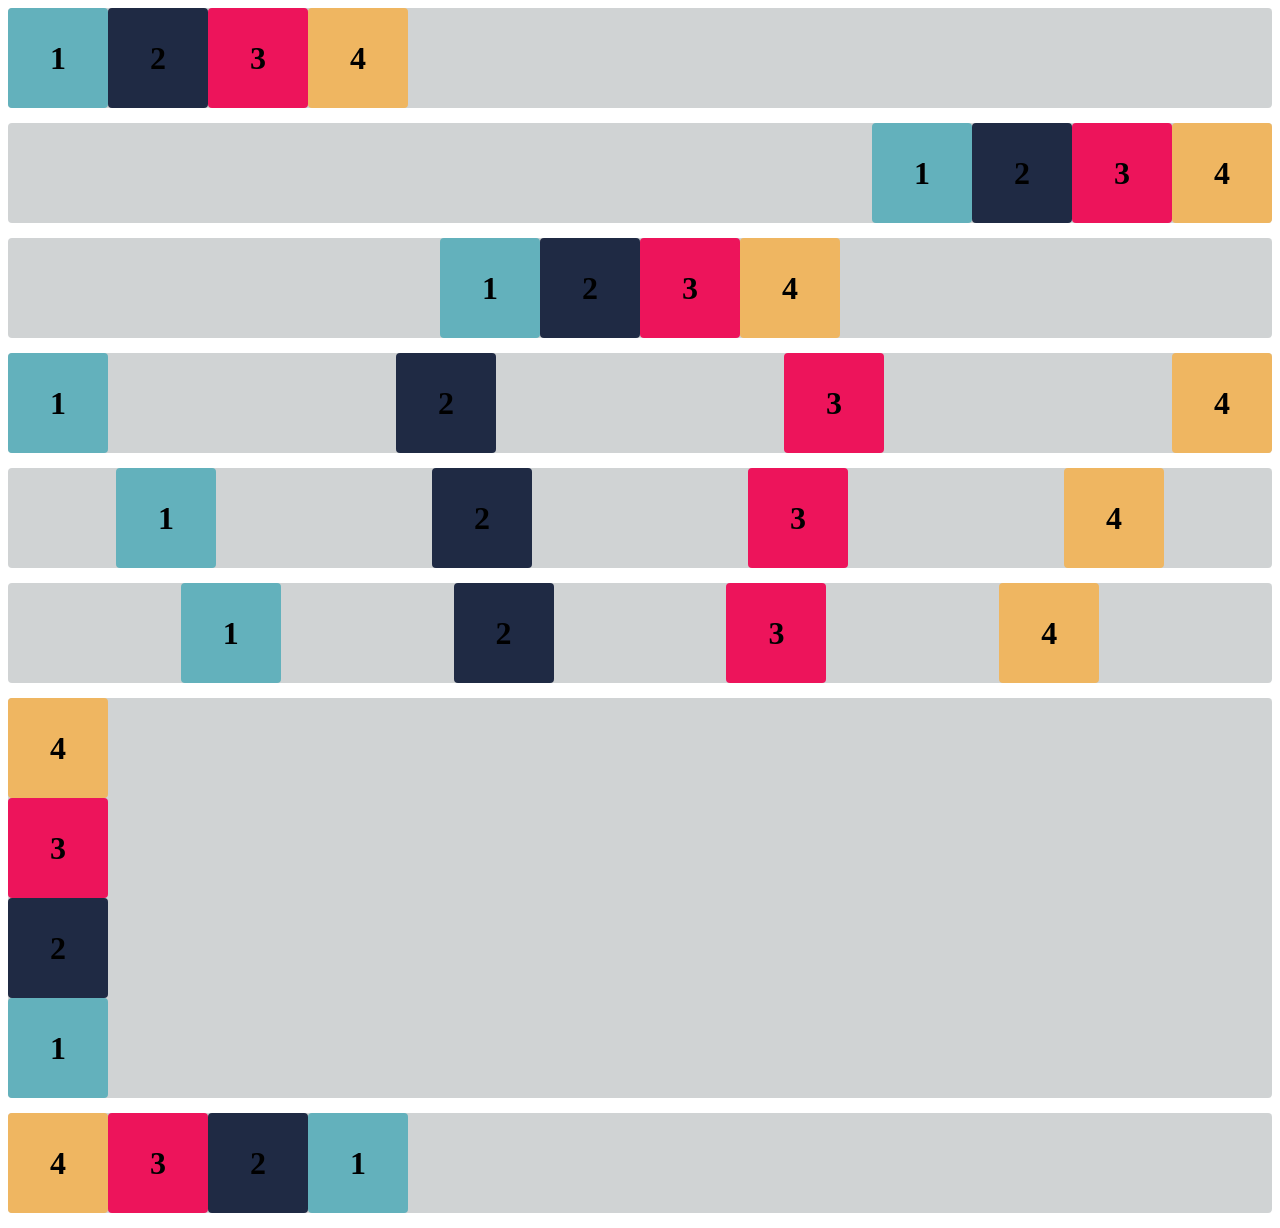
<file: flex-box-atividade-02/index.html>
<!DOCTYPE html>
<html lang="en">

<head>
    <meta charset="UTF-8">
    <meta http-equiv="X-UA-Compatible" content="IE=edge">
    <meta name="viewport" content="width=device-width, initial-scale=1.0">
    <title>Flex-box</title>
    <link rel="stylesheet" href="estilo.css">
</head>

<body>

    <div class="base container1">
        <div class="flex-item box1"><h1>1</h1></div>
        <div class="flex-item box2"><h1>2</h1></div>
        <div class="flex-item box3"><h1>3</h1></div>
        <div class="flex-item box4"><h1>4</h1></div>
    </div>
    <div class="base container2">
        <div class="flex-item box1"><h1>1</h1></div>
        <div class="flex-item box2"><h1>2</h1></div>
        <div class="flex-item box3"><h1>3</h1></div>
        <div class="flex-item box4"><h1>4</h1></div>
    </div>
    <div class="base container3">
        <div class="flex-item box1"><h1>1</h1></div>
        <div class="flex-item box2"><h1>2</h1></div>
        <div class="flex-item box3"><h1>3</h1></div>
        <div class="flex-item box4"><h1>4</h1></div>
    </div>
    <div class="base container4">
        <div class="flex-item box1"><h1>1</h1></div>
        <div class="flex-item box2"><h1>2</h1></div>
        <div class="flex-item box3"><h1>3</h1></div>
        <div class="flex-item box4"><h1>4</h1></div>
    </div>
    <div class="base container5">
        <div class="flex-item box1"><h1>1</h1></div>
        <div class="flex-item box2"><h1>2</h1></div>
        <div class="flex-item box3"><h1>3</h1></div>
        <div class="flex-item box4"><h1>4</h1></div>
    </div>
    <div class="base container6">
        <div class="flex-item box1"><h1>1</h1></div>
        <div class="flex-item box2"><h1>2</h1></div>
        <div class="flex-item box3"><h1>3</h1></div>
        <div class="flex-item box4"><h1>4</h1></div>
    </div>
    <div class="base container-exercicioB">
        <div class="flex-item box1"><h1>1</h1></div>
        <div class="flex-item box2"><h1>2</h1></div>
        <div class="flex-item box3"><h1>3</h1></div>
        <div class="flex-item box4"><h1>4</h1></div>
    </div>
    <div class="base container-desafio">
        <div class="flex-item box1"><h1>1</h1></div>
        <div class="flex-item box2"><h1>2</h1></div>
        <div class="flex-item box3"><h1>3</h1></div>
        <div class="flex-item box4"><h1>4</h1></div>
    </div>

</body>

</html>
</file>
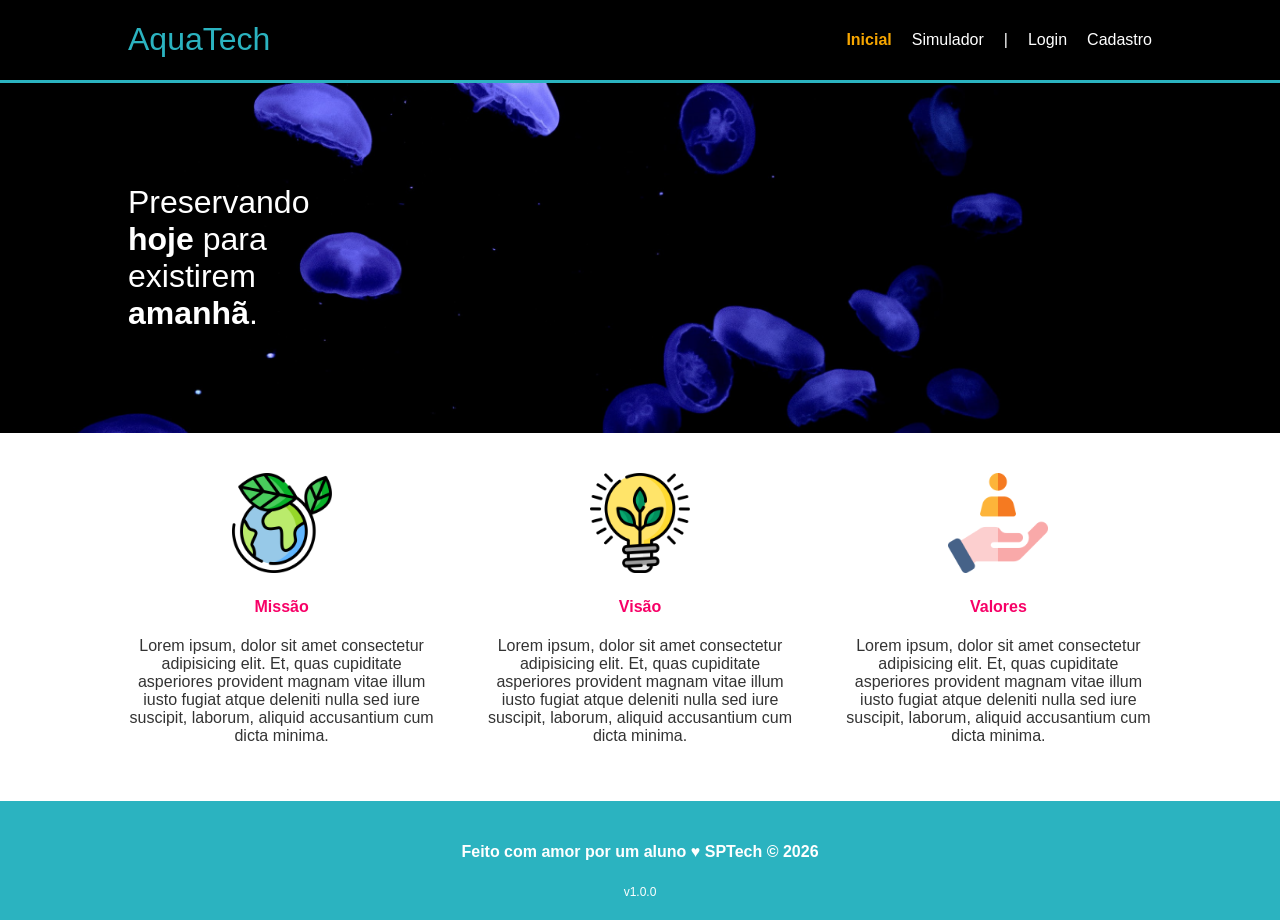
<file: aquatech-somente-html/public/index.html>
<!DOCTYPE html>
<html lang="en">

<head>
    <meta charset="UTF-8">
    <meta http-equiv="X-UA-Compatible" content="IE=edge">
    <meta name="viewport" content="width=device-width, initial-scale=1.0">

    <title>AquaTech | Página Inicial</title>

    <link rel="stylesheet" href="styles/style.css">
    <link rel="icon" href="assets/icon/favicon2.ico">
    <link rel="preconnect" href="https://fonts.gstatic.com">
</head>

<body>
    <div class="header">
      <div class="container">
        <h1 class="titulo">AquaTech</h1>
        <ul class="navbar">
          <li class="agora">
            <a href="#">Inicial</a>
          </li>
          <li>
            <a href="simulador.html">Simulador</a>
          </li>
          <li>|</li>
          <li>
            <a href="login.html">Login</a>
          </li>
          <li>
            <a href="cadastro.html">Cadastro</a>
          </li>
        </ul>
      </div>
    </div>
  
    <div class="banner">
      <div class="container">
        <p>Preservando <span>hoje</span> para existirem <span>amanhã</span>.</p>
      </div>
    </div>
  
    <div class="social">
      <div class="container">
        <div class="boxes">
          <div class="box">
            <img src="assets/imgs/planet-earth_color.png">
            <h4>Missão</h4>
            <p>Lorem ipsum, dolor sit amet consectetur adipisicing elit. Et, quas cupiditate asperiores provident magnam
              vitae illum iusto fugiat atque deleniti nulla sed iure suscipit, laborum, aliquid accusantium cum dicta
              minima.</p>
          </div>
          <div class="box">
            <img src="assets/imgs/lightbulb_color.png">
            <h4>Visão</h4>
            <p>Lorem ipsum, dolor sit amet consectetur adipisicing elit. Et, quas cupiditate asperiores provident magnam
              vitae illum iusto fugiat atque deleniti nulla sed iure suscipit, laborum, aliquid accusantium cum dicta
              minima.</p>
          </div>
          <div class="box">
            <img src="assets/imgs/valores.png">
            <h4>Valores</h4>
            <p>Lorem ipsum, dolor sit amet consectetur adipisicing elit. Et, quas cupiditate asperiores provident magnam
              vitae illum iusto fugiat atque deleniti nulla sed iure suscipit, laborum, aliquid accusantium cum dicta
              minima.</p>
          </div>
        </div>
      </div>
    </div>
  
    <div class="footer">
      <div class="container">
        <h4>Feito com amor por um aluno &hearts; SPTech &copy; 2026</h4>
        <span class="version">v1.0.0</span>
      </div>
    </div>
  </body>

</html>
</file>
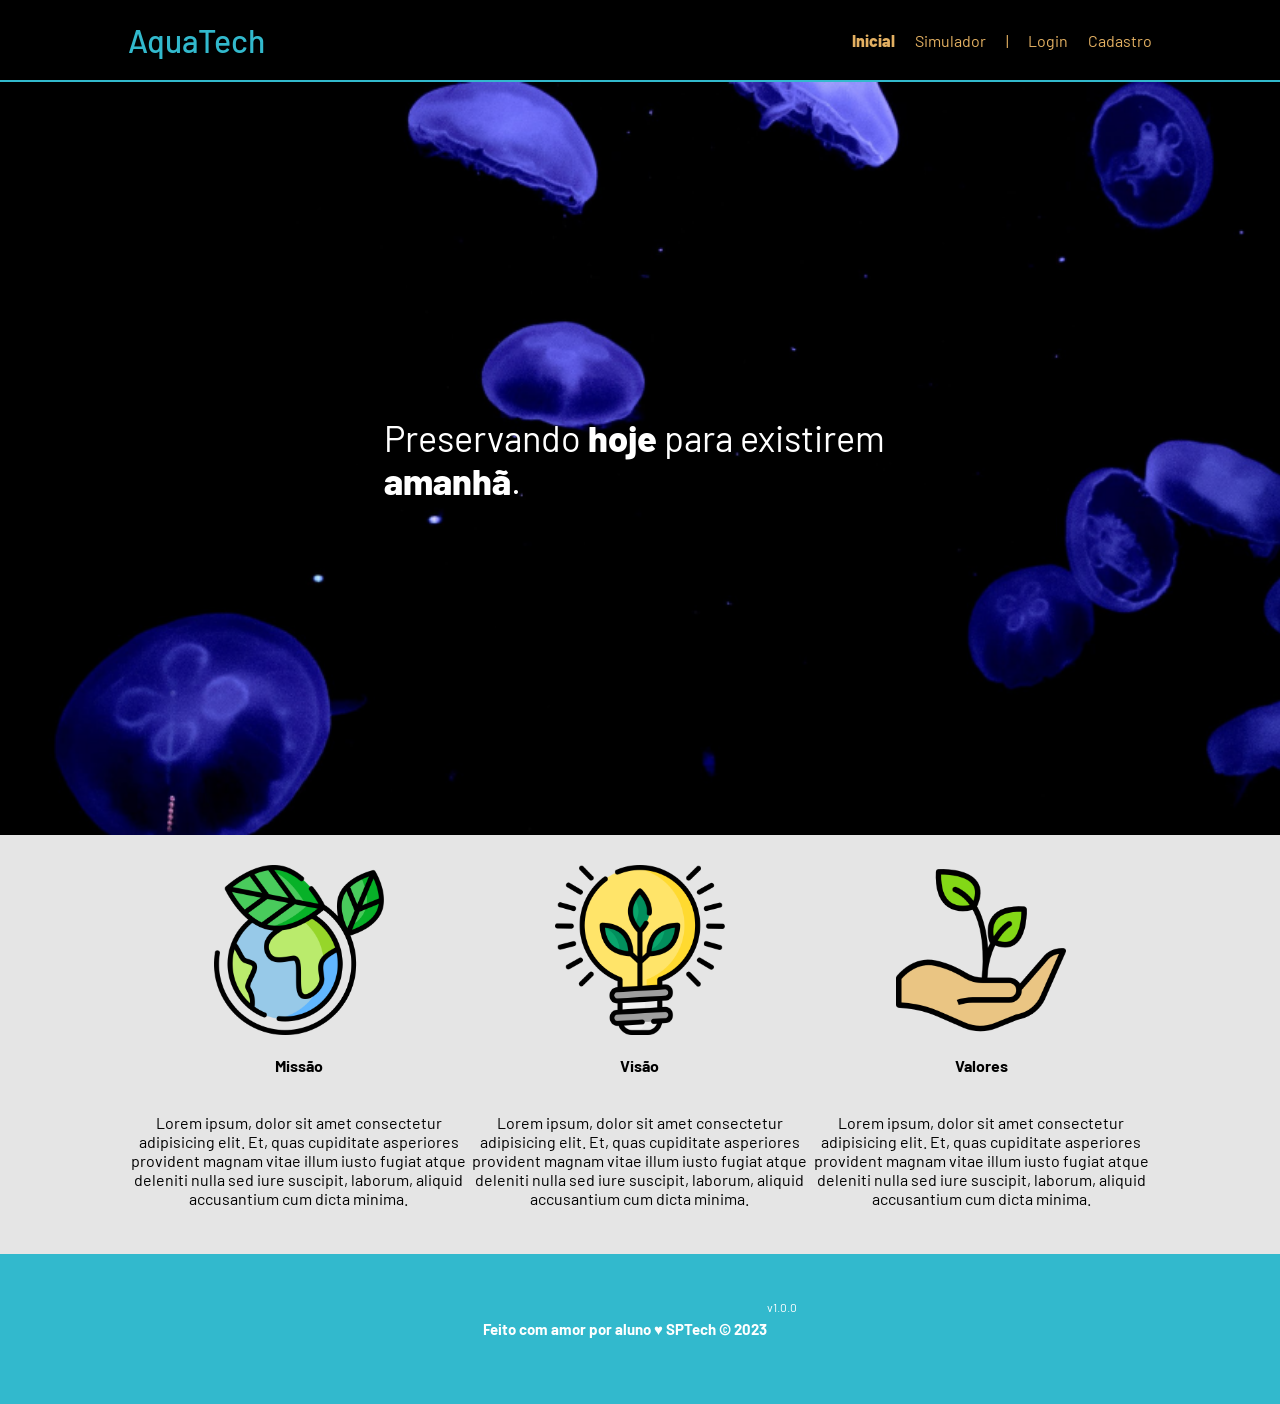
<file: web-data-viz/public/index.html>
<!DOCTYPE html>
<html lang="en">

<head>
    <meta charset="UTF-8">
    <meta http-equiv="X-UA-Compatible" content="IE=edge">
    <meta name="viewport" content="width=device-width, initial-scale=1.0">

    <title>AquaTech | Página Inicial</title>

    <script src="./js/sessao.js"></script>

    <link rel="stylesheet" href="./css/estilo.css">
    <link rel="icon" href="./assets/icon/favicon2.ico">
    <link rel="preconnect" href="https://fonts.gstatic.com">
</head>

<body>
    <div class="header">
      <div class="container">
        <h1 class="titulo">AquaTech</h1>
        <ul class="navbar">
          <li class="agora">
            <a href="#">Inicial</a>
          </li>
          <li>
            <a href="simulador.html">Simulador</a>
          </li>
          <li>|</li>
          <li>
            <a href="login.html">Login</a>
          </li>
          <li>
            <a href="cadastro.html">Cadastro</a>
          </li>
        </ul>
      </div>
    </div>
  
    <div class="banner">
      <div class="container">
        <p>Preservando <span>hoje</span> para existirem <span>amanhã</span>.</p>
      </div>
    </div>
  
    <div class="social">
      <div class="container">
        <div class="boxes">
          <div class="box">
            <img src="assets/imgs/planet-earth_color.png">
            <h4>Missão</h4>
            <p>Lorem ipsum, dolor sit amet consectetur adipisicing elit. Et, quas cupiditate asperiores provident magnam
              vitae illum iusto fugiat atque deleniti nulla sed iure suscipit, laborum, aliquid accusantium cum dicta
              minima.</p>
          </div>
          <div class="box">
            <img src="assets/imgs/lightbulb_color.png">
            <h4>Visão</h4>
            <p>Lorem ipsum, dolor sit amet consectetur adipisicing elit. Et, quas cupiditate asperiores provident magnam
              vitae illum iusto fugiat atque deleniti nulla sed iure suscipit, laborum, aliquid accusantium cum dicta
              minima.</p>
          </div>
          <div class="box">
            <img src="assets/imgs/growth_color.png">
            <h4>Valores</h4>
            <p>Lorem ipsum, dolor sit amet consectetur adipisicing elit. Et, quas cupiditate asperiores provident magnam
              vitae illum iusto fugiat atque deleniti nulla sed iure suscipit, laborum, aliquid accusantium cum dicta
              minima.</p>
          </div>
        </div>
      </div>
    </div>
  
    <div class="footer">
      <div class="container">
        <h4>Feito com amor por aluno &hearts; SPTech &copy; 2023</h4>
        <span class="version">v1.0.0</span>
      </div>
    </div>
  </body>

</html>
</file>
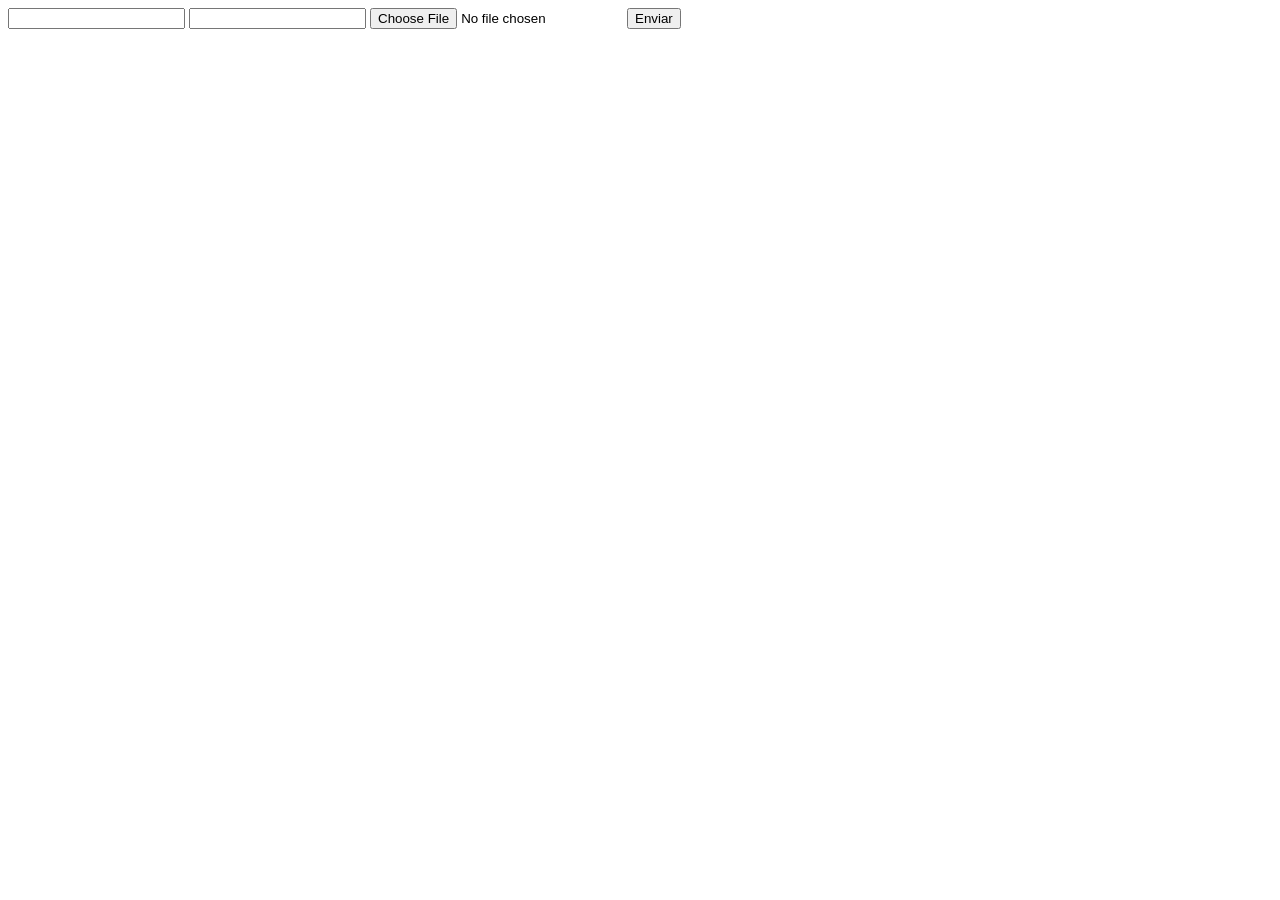
<file: web-data-viz/DOCUMENTOS_DE_APOIO/exemplo_de_upload_de_arquivo/public/index.html>
<!DOCTYPE html>
<html lang="en">

<head>
  <meta charset="UTF-8">
  <meta http-equiv="X-UA-Compatible" content="IE=edge">
  <meta name="viewport" content="width=device-width, initial-scale=1.0">
  <title>Upload</title>
</head>

<body>

  <div>
    <input name="nome" id="nome" type="text" />
    <input name="email" id="email" type="url" />
    <input name="foto" id="foto" type="file" />
    <button onclick="enviar()">Enviar</button>
  </div>

  <div id="container"></div>
</body>

</html>

<script>
  function enviar() {
    const formData = new FormData();
    formData.append('foto', foto.files[0])
    formData.append('nome', nome.value)
    formData.append('email', email.value)

    fetch("/usuarios/cadastro", {
      method: "POST",
      body: formData
    })
      .then(res => {
        window.location = "./perfil.html"
      })
      .catch(err => {
        console.log(err);
      })
  }
</script>
</file>
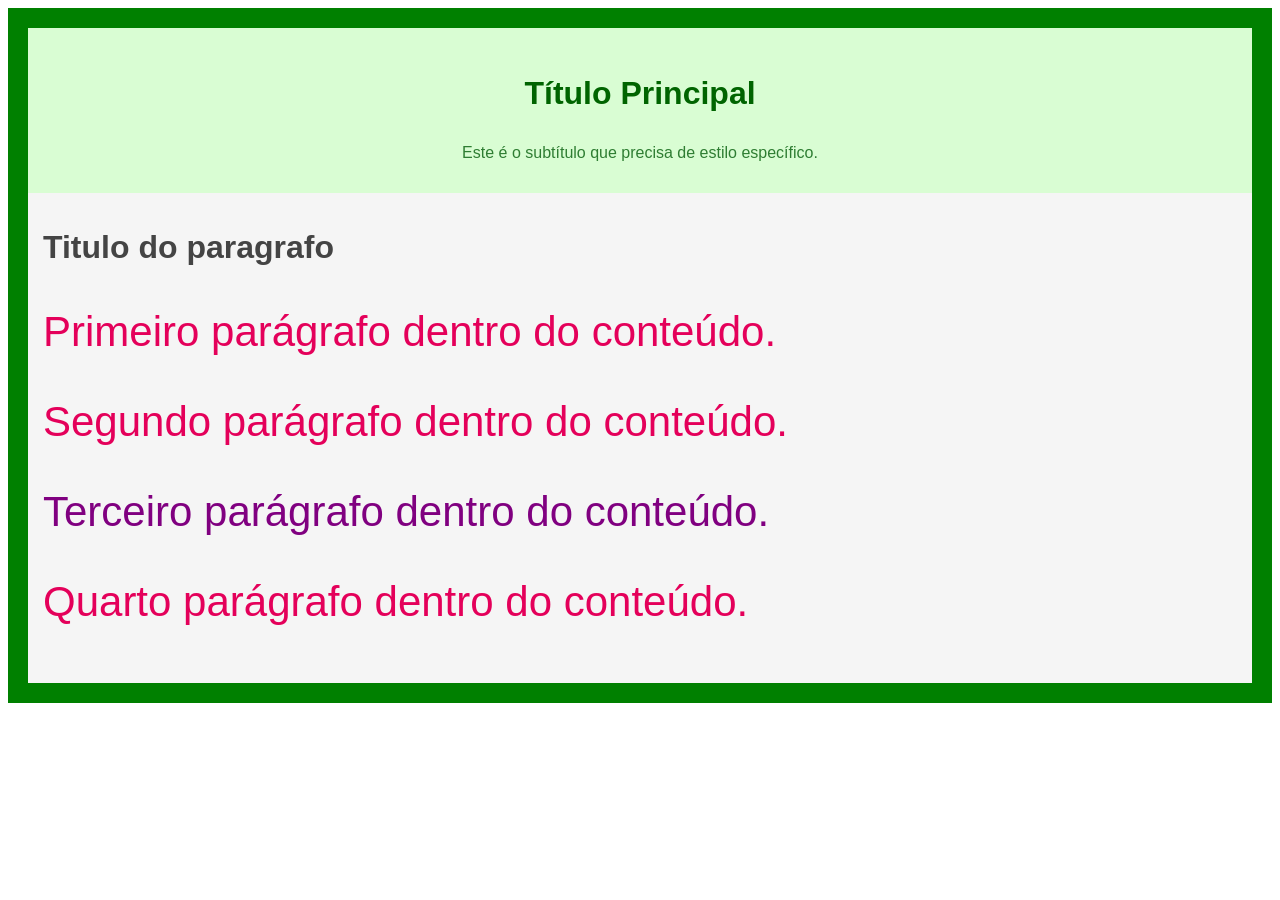
<file: css-classes-atividade-04/exercicio_classe_css.html>
<!DOCTYPE html>
<html lang="en">
<head>
<meta charset="UTF-8">
<meta name="viewport" content="width=device-width, initial-scale=1.0">
<title>Exercício de CSS</title>
<link rel="stylesheet" href="styles.css">
</head>

<body>

<div class="container">

    <div class="cabecalho">
        <p class="titulo">Título Principal</p>
        <p class="subtitulo">Este é o subtítulo que precisa de estilo específico.</p>
    </div>

    <div class="conteudo">
        <h1>Titulo do paragrafo</h1>

        <p>Primeiro parágrafo dentro do conteúdo.</p>

        <p>Segundo parágrafo dentro do conteúdo.</p>

        <p>Terceiro parágrafo dentro do conteúdo.</p>

        <p>Quarto parágrafo dentro do conteúdo.</p>

    </div>

</div>

</body>
</html>
</file>
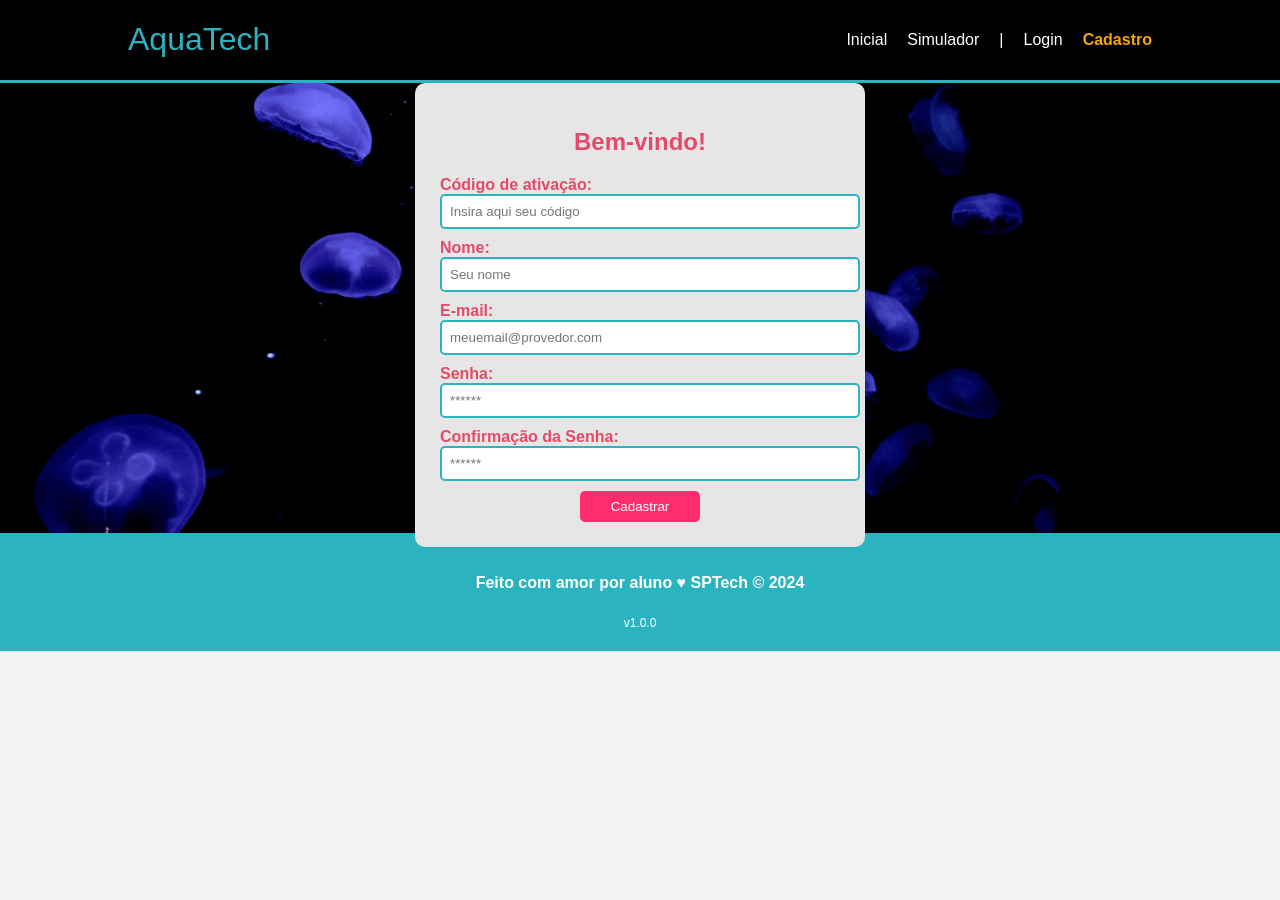
<file: aquatech-somente-html/public/cadastro.html>
<!DOCTYPE html>
<html lang="pt-br">

<head>
  <meta charset="UTF-8" />
  <meta http-equiv="X-UA-Compatible" content="IE=edge" />
  <meta name="viewport" content="width=device-width, initial-scale=1.0" />

  <title>AquaTech | Cadastro</title>

  <link rel="stylesheet" href="styles/style.css" />
  <link rel="icon" href="assets/icon/favicon2.ico" />
  <link rel="preconnect" href="https://fonts.gstatic.com" />
</head>

<body>
  <!--header inicio-->
  <div class="header">
    <div class="container">
      <h1 class="titulo">AquaTech</h1>
      <ul class="navbar">
        <li>
          <a href="index.html">Inicial</a>
        </li>
        <li>
          <a href="simulador.html">Simulador</a>
        </li>
        <li>|</li>
        <li>
          <a href="login.html">Login</a>
        </li>
        <li class="agora">
          <a href="#">Cadastro</a>
        </li>
      </ul>
    </div>
  </div>
  <!--header fim-->

  <div class="login">

    <div class="container">
      <div class="card card-cadastro">
        <h2>Bem-vindo!</h2>
        <div class="formulario">
          <div class="campo">
            <span>Código de ativação:</span>
            <input id="codigo_input" type="text" placeholder="Insira aqui seu código" />
          </div>
          <div class="campo">
            <span>Nome:</span>
            <input id="nome_input" type="text" placeholder="Seu nome" />
          </div>
          <div class="campo">
            <span>E-mail:</span>
            <input id="email_input" type="text" placeholder="meuemail@provedor.com" />
          </div>
          <div class="campo">
            <span>Senha:</span>
            <input id="senha_input" type="password" placeholder="******" />
          </div>
          <div class="campo">
            <span>Confirmação da Senha:</span>
            <input id="confirmacao_senha_input" type="password" placeholder="******" />
          </div>
          <button class="botao">Cadastrar</button>
        </div>
      </div>
    </div>
  </div>

  <!--footer inicio-->
  <div class="footer">
    <div class="container">
      <h4>Feito com amor por aluno &hearts; SPTech &copy; 2024</h4>
      <span class="version">v1.0.0</span>
    </div>
  </div>
  <!--footer fim-->
</body>

</html>
</file>
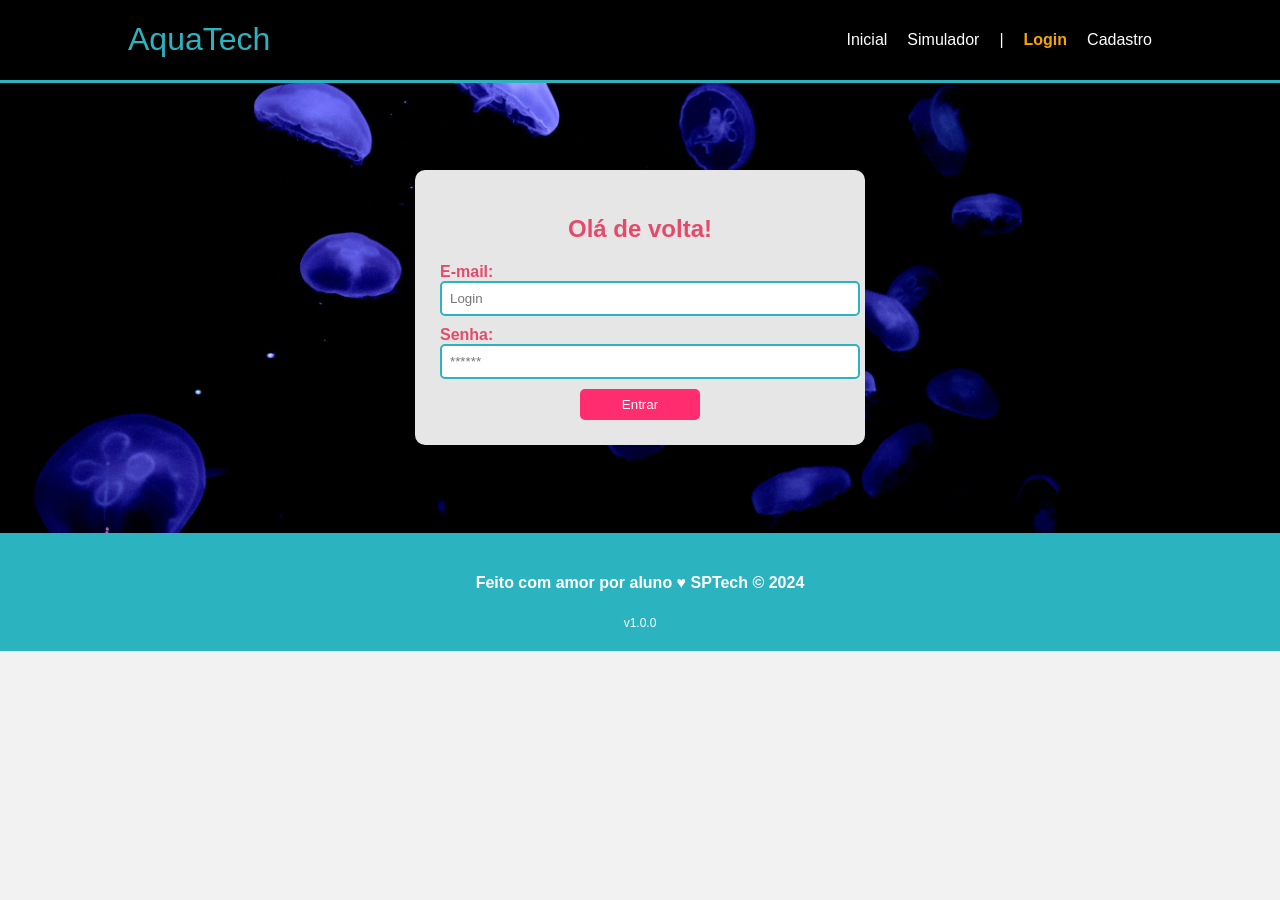
<file: aquatech-somente-html/public/login.html>
<!DOCTYPE html>
<html lang="pt-br">

<head>
    <meta charset="UTF-8">
    <meta http-equiv="X-UA-Compatible" content="IE=edge">
    <meta name="viewport" content="width=device-width, initial-scale=1.0">

    <title>AquaTech | Login</title>

    <link rel="stylesheet" href="styles/style.css">
    <link rel="icon" href="assets/icon/favicon2.ico">
    <link rel="preconnect" href="https://fonts.gstatic.com">
</head>

<body>

    <!--Header-->

    <div class="header">
        <div class="container">
            <h1 class="titulo">AquaTech</h1>
            <ul class="navbar">
                <li>
                    <a href="index.html">Inicial</a>
                </li>
                <li>
                    <a href="simulador.html">Simulador</a>
                </li>
                <li>|</li>
                <li class="agora">
                    <a href="#">Login</a>
                </li>
                <li>
                    <a href="cadastro.html">Cadastro</a>
                </li>
            </ul>
        </div>
    </div>


    <div class="login">
  
        <div class="container">
            <div class="card card-login">
                <h2>Olá de volta!</h2>
                <div class="formulario">
                    <div class="campo">
                        <span>E-mail:</span>
                        <input id="email_input" type="text" placeholder="Login">
                    </div>
                    <div class="campo">
                        <span>Senha:</span>
                        <input id="senha_input" type="password" placeholder="******">
                    </div>
                    <button class="botao">Entrar</button>
                </div>

            </div>
        </div>
    </div>

    <!--footer inicio-->
    <div class="footer">
        <div class="container">
            <h4>Feito com amor por aluno &hearts; SPTech &copy; 2024</h4>
            <span class="version">v1.0.0</span>
        </div>
    </div>
    <!--footer fim-->

</body>

</html>
</file>
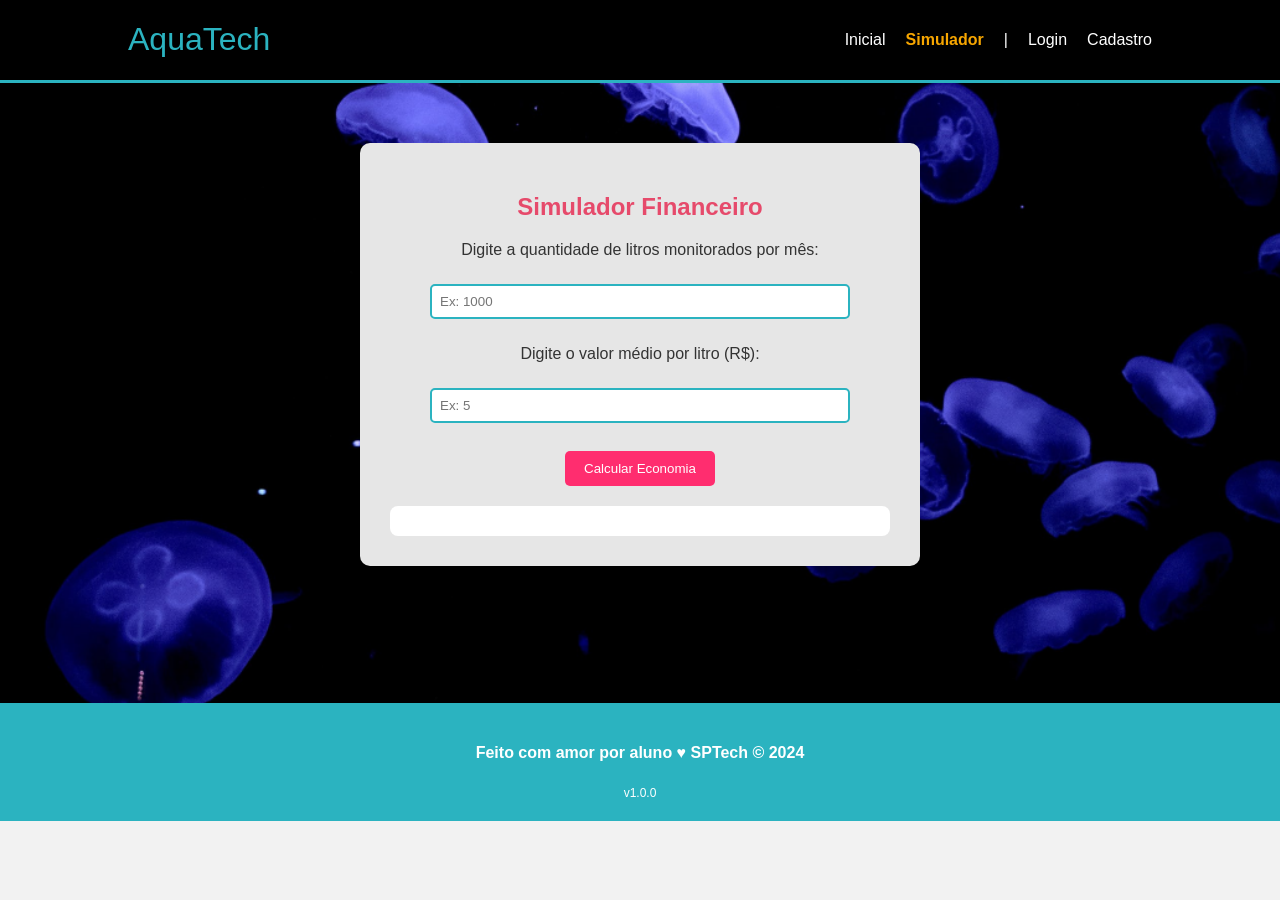
<file: aquatech-somente-html/public/simulador.html>
<!DOCTYPE html>
<html lang="pt-br">

<head>
    <meta charset="UTF-8">
    <meta http-equiv="X-UA-Compatible" content="IE=edge">
    <meta name="viewport" content="width=device-width, initial-scale=1.0">

    <title>AquaTech | Simulador</title>

    <link rel="stylesheet" href="styles/style.css">
    <link rel="icon" href="assets/icon/favicon2.ico">
</head>

<body>

    <!--header inicio-->
    <div class="header">
        <div class="container">
            <h1 class="titulo">AquaTech</h1>
            <ul class="navbar">
                <li>
                    <a href="./index.html">Inicial</a>
                </li>
                <li class="agora">
                    <a href="#">Simulador</a>
                </li>
                <li>|</li>
                <li>
                    <a href="./login.html">Login</a>
                </li>
                <li>
                    <a href="./cadastro.html">Cadastro</a>
                </li>
            </ul>
        </div>
    </div>
    <!--header fim-->


    <!-- simulador inicio -->
    <div class="simulador">
        <div class="container">

            <h2>Simulador Financeiro</h2>

            <p>Digite a quantidade de litros monitorados por mês:</p>
            <input id="input_litros" type="number" placeholder="Ex: 1000">

            <p>Digite o valor médio por litro (R$):</p>
            <input id="input_valor" type="number" placeholder="Ex: 5">

            <br><br>

            <button onclick="calcular()">Calcular Economia</button>

            <div id="resultado"></div>

        </div>
    </div>
    <!-- simulador fim -->


    <!--footer inicio-->
    <div class="footer">
        <div class="container">
            <h4>Feito com amor por aluno &hearts; SPTech &copy; 2024</h4>
            <span class="version">v1.0.0</span>
        </div>
    </div>
    <!--footer fim-->


</body>

</html>


<script>

function calcular() {

    var litros = Number(document.getElementById("input_litros").value)
    var valor = Number(document.getElementById("input_valor").value)

    var economiaMensal = litros * valor * 0.30
    var economiaAnual = economiaMensal * 12

    document.getElementById("resultado").innerHTML = `
    
    <br>
    Você pode economizar aproximadamente:
    
    <br><br>
    
    💰 Economia mensal: R$ ${economiaMensal.toFixed(2)}
    
    <br><br>
    
    📈 Economia anual: R$ ${economiaAnual.toFixed(2)}
    
    `
}

</script>
</file>
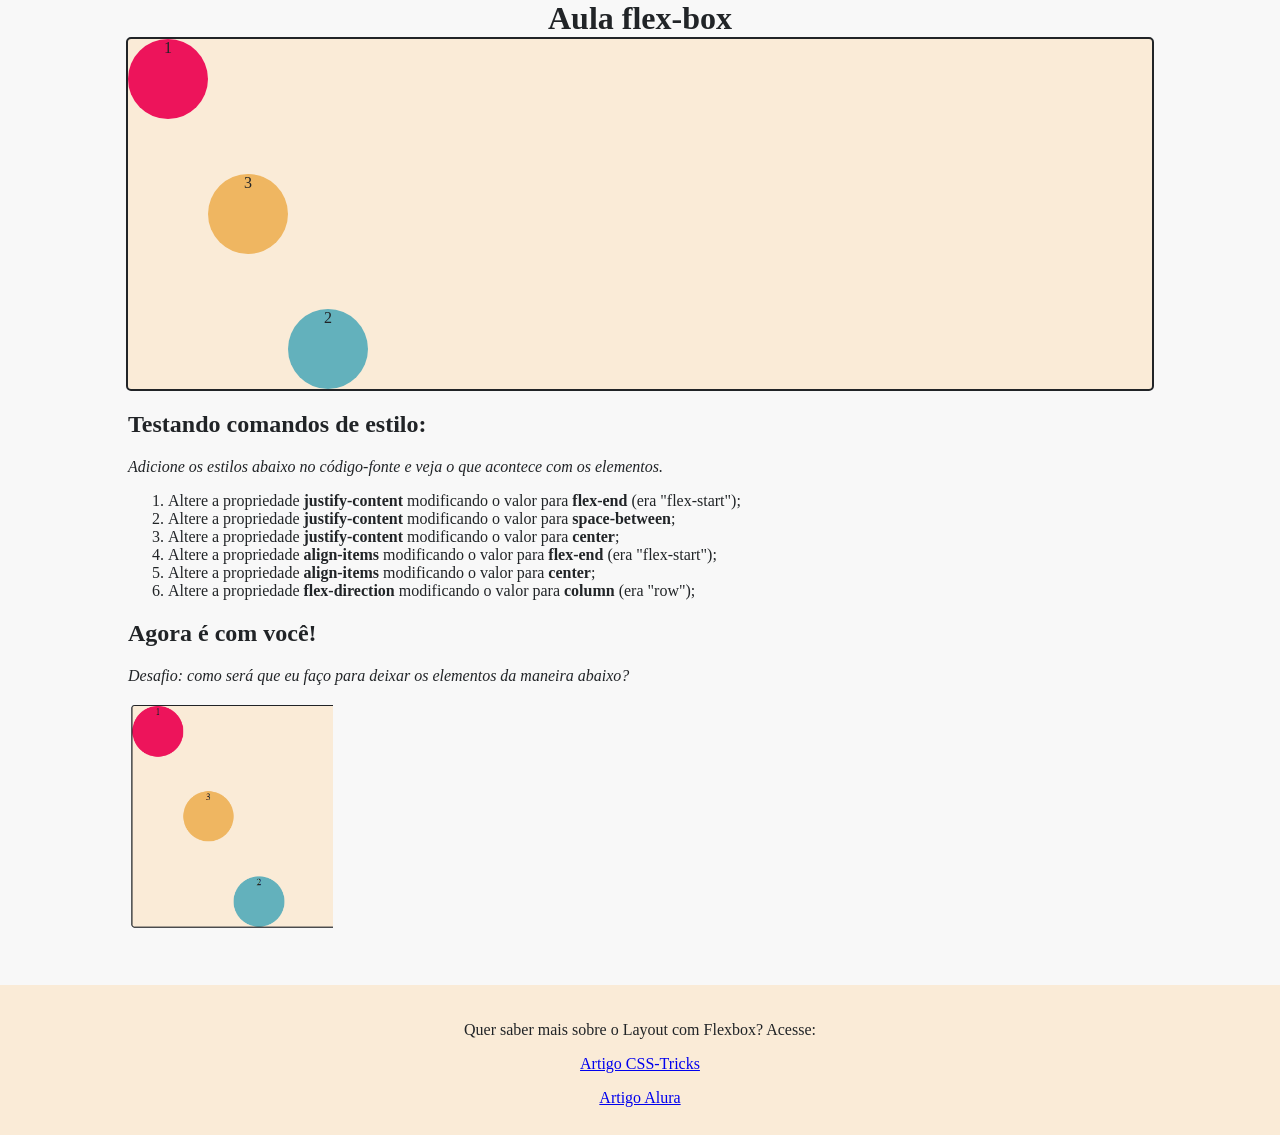
<file: aula1/desafio/pratica_css_flex-box.html>
<!DOCTYPE html>
<html lang="en">
<head>
    <meta charset="UTF-8">
    <meta http-equiv="X-UA-Compatible" content="IE=edge">
    <meta name="viewport" content="width=device-width, initial-scale=1.0">
    <title>Aula CSS - 2</title>
    <link rel="stylesheet" href="style.css">
</head>
<body>
    <h1>Aula flex-box</h1>
    <div class="caixa pai">
        <div class="caixa filho cor1">1</div>
        <div class="caixa filho cor2">2</div>
        <div class="caixa filho cor3">3</div>
    </div>

    <div class="instrucoes">
        <h2>Testando comandos de estilo:</h2>
        <p><em>Adicione os estilos abaixo no código-fonte e veja o que acontece com os elementos.</em></p>
        <ol>
            <li>
                Altere a propriedade <span><strong>justify-content</strong></span> modificando o valor para <span><strong>flex-end</strong></span> (era "flex-start");
            </li>
            <li>
                Altere a propriedade <span><strong>justify-content</strong></span> modificando o valor para <span><strong>space-between</strong></span>;
            </li>
            <li>
                Altere a propriedade <span><strong>justify-content</strong></span> modificando o valor para <span><strong>center</strong></span>;
            </li>
            <li>
                Altere a propriedade <span><strong>align-items</strong></span> modificando o valor para <span><strong>flex-end</strong></span>  (era "flex-start");
            </li>
            <li>
                Altere a propriedade <span><strong>align-items</strong></span> modificando o valor para <span><strong>center</strong></span>;
            </li>
            <li>
                Altere a propriedade <span><strong>flex-direction</strong></span> modificando o valor para <span><strong>column</strong></span> (era "row");
            </li>
        </ol>
        <h2>Agora é com você!</h2>
        <p><em>Desafio: como será que eu faço para deixar os elementos da maneira abaixo?</em></p>
        <p><img src="atividade-desafio.png" alt="imagem do desafio"></p>
        
    </div>
    <div class="footer">
        <p>Quer saber mais sobre o Layout com Flexbox? Acesse: </p>

        <p>
            <a href="https://css-tricks.com/snippets/css/a-guide-to-flexbox/">Artigo CSS-Tricks</a> </p>
        <p>
            <a href="https://www.alura.com.br/artigos/css-guia-do-flexbox?srsltid=AfmBOoqPsvlW82tLY-uoiTL9slZrjS_SuoYydlb82z3H0lDT4Y1jCXDu">Artigo Alura</a> </p>

    </div>
</body>
</html>
</file>
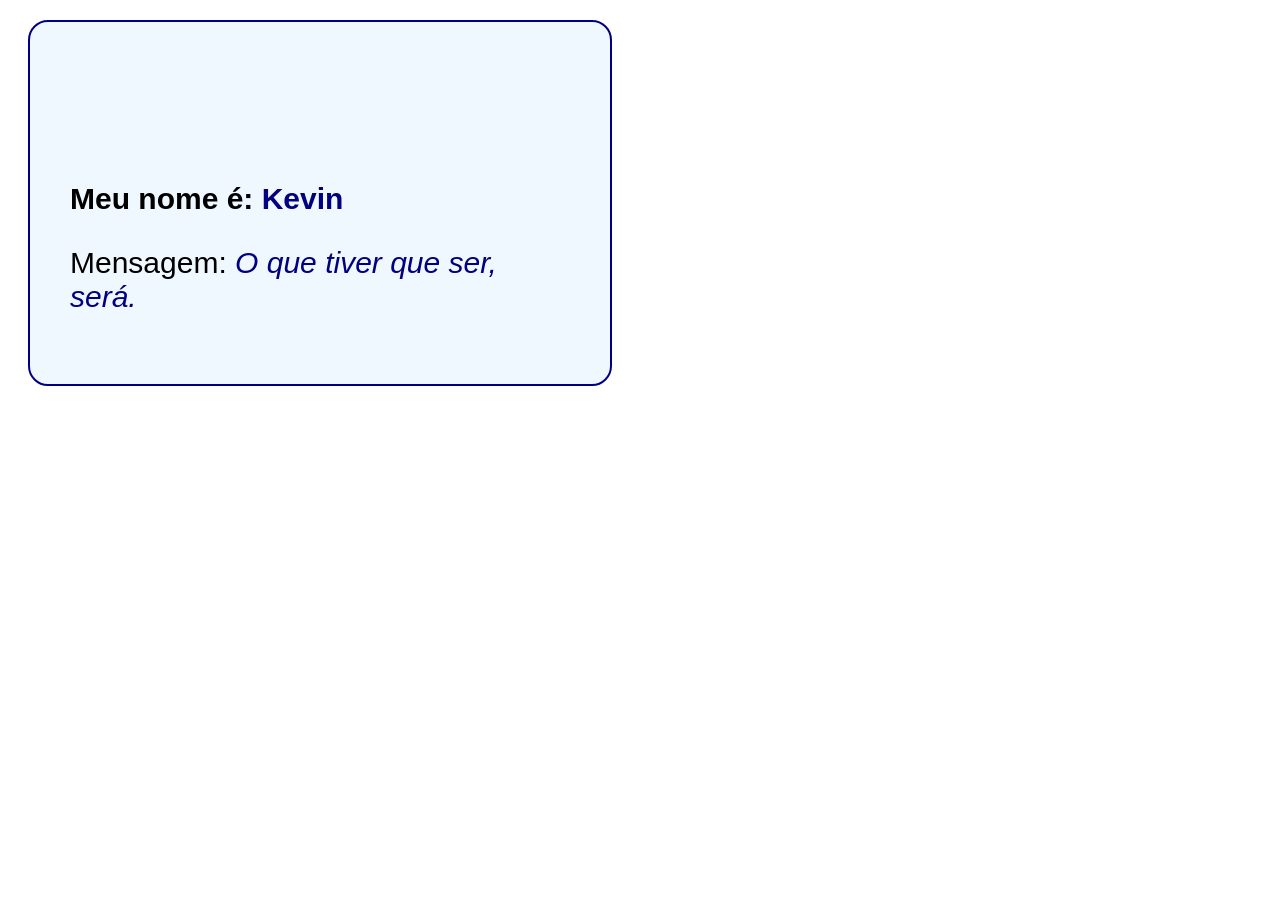
<file: aula1/parte1/pratica_css_outro_arquivo.html>
<!DOCTYPE html>
<html lang="en">

<head>
    <meta charset="UTF-8">
    <meta http-equiv="X-UA-Compatible" content="IE=edge">
    <meta name="viewport" content="width=device-width, initial-scale=1.0">
    <title>Aula CSS - 1</title>
    <link rel="stylesheet" href="style.css">
</head>

<body>

    <div class="card border">
        <div class="icone2 border"></div>

        <h1 class="text title">
            Meu nome é: <span  class="mainColor">Kevin</span>
        </h1>

        <p class="text">
            Mensagem: <span class="mainColor italic">O que tiver que ser, será.</span>
        </p>
    </div>

</body>

</html>
</file>
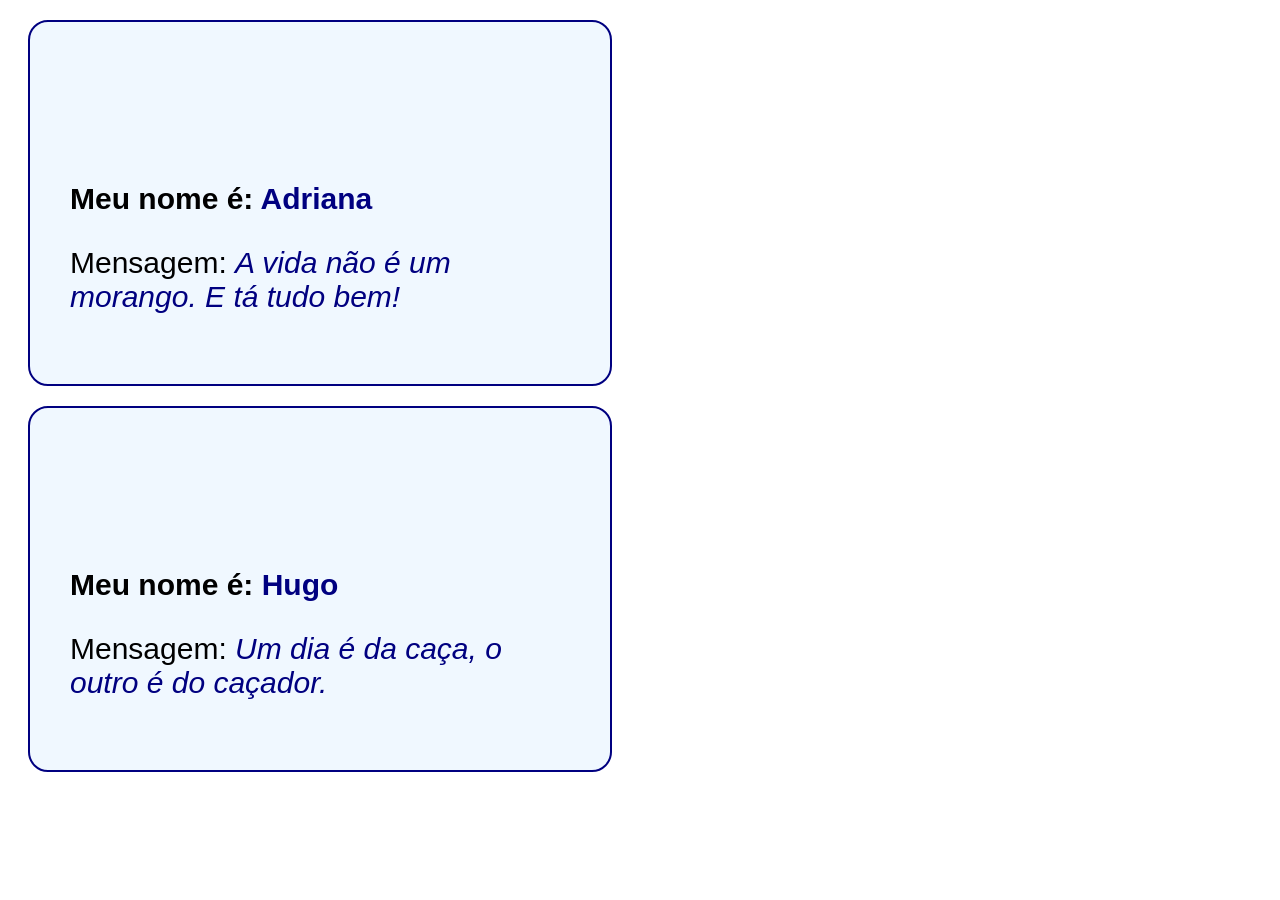
<file: aula1/parte1/praticaCssExterno.html>
<!DOCTYPE html>
<html lang="en">

<head>
	<meta charset="UTF-8">
	<meta http-equiv="X-UA-Compatible" content="IE=edge">
	<meta name="viewport" content="width=device-width, initial-scale=1.0">
	<title>Aula CSS - 1</title>
    <link rel="stylesheet" href="style.css">
</head>

<body>

	<div class="card border">

		<div class="icone1 border"></div>

		<div>
			<h1 class="text title">
				Meu nome é: <span class="mainColor">Adriana</span>
			</h1>

			<p class="text">
				Mensagem: <span class="mainColor italic"> A vida não é um morango. E tá tudo bem!</span>
			</p>
		</div>
	</div>

	<div class="card">

		<div class="icone2 border"></div>

		<div>
			<h1 class="text title">
				Meu nome é:  <span class="mainColor">Hugo</span>
			</h1>

			<p class="text">
				Mensagem: <span class="mainColor italic">Um dia é da caça, o outro é do caçador.</span>
			</p>
		</div>
	</div>

</body>

</html>
</file>
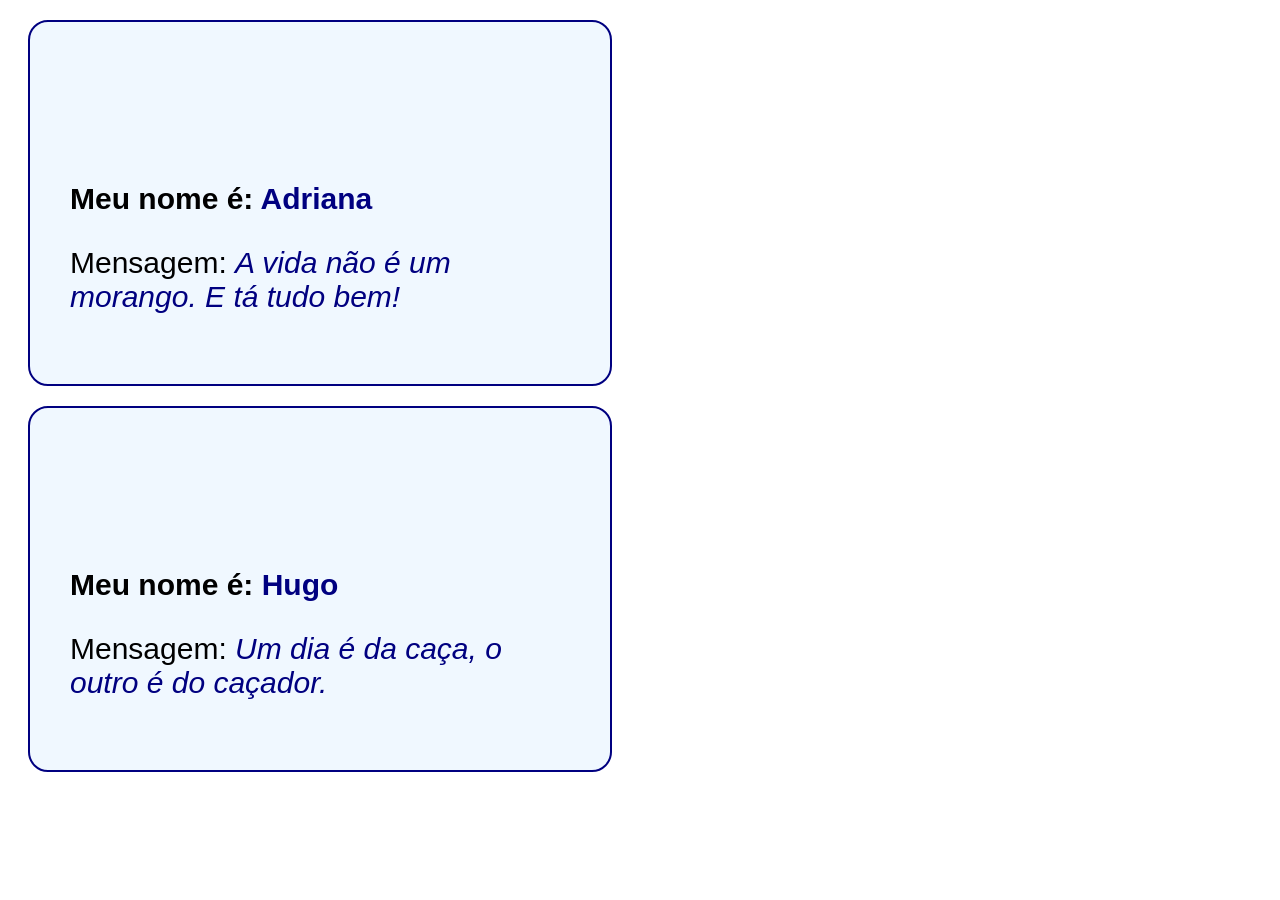
<file: aula1/parte1/praticaCssInterno.html>
<!DOCTYPE html>
<html lang="en">

<head>
	<meta charset="UTF-8">
	<meta http-equiv="X-UA-Compatible" content="IE=edge">
	<meta name="viewport" content="width=device-width, initial-scale=1.0">
	<title>Aula CSS - 1</title>
</head>
<style>
.card{
    width:500px; 
    height: fit-content;
    background-color: aliceblue;
    border-radius: 20px; 
    border: solid 2px navy;
    margin: 20px;
    padding: 40px
}
.icone1{
    width: 100px;
    height: 100px;
    background-image: url('https://cdn-icons-png.flaticon.com/512/706/706830.png');
    background-size: cover;

}
.icone2{
    width: 100px;
    height: 100px;
    background-image: url('https://cdn-icons-png.flaticon.com/256/3681/3681928.png');
    background-size: cover;
}

.text{
    font-family:  Arial, Helvetica, sans-serif; 
    font-size: 30px;
}
.title{
    font-size: 30px;
}
.mainColor{
    color: navy;
}
p{
    font-size: 15px;
}
.italic{
    font-style: italic;
}
</style>

<body>

	<div class="card border">

		<div class="icone1 border"></div>

		<div>
			<h1 class="text title">
				Meu nome é: <span class="mainColor">Adriana</span>
			</h1>

			<p class="text">
				Mensagem: <span class="mainColor italic"> A vida não é um morango. E tá tudo bem!</span>
			</p>
		</div>
	</div>

	<div class="card">

		<div class="icone2 border"></div>

		<div>
			<h1 class="text title">
				Meu nome é:  <span class="mainColor">Hugo</span>
			</h1>

			<p class="text">
				Mensagem: <span class="mainColor italic">Um dia é da caça, o outro é do caçador.</span>
			</p>
		</div>
	</div>

</body>

</html>
</file>
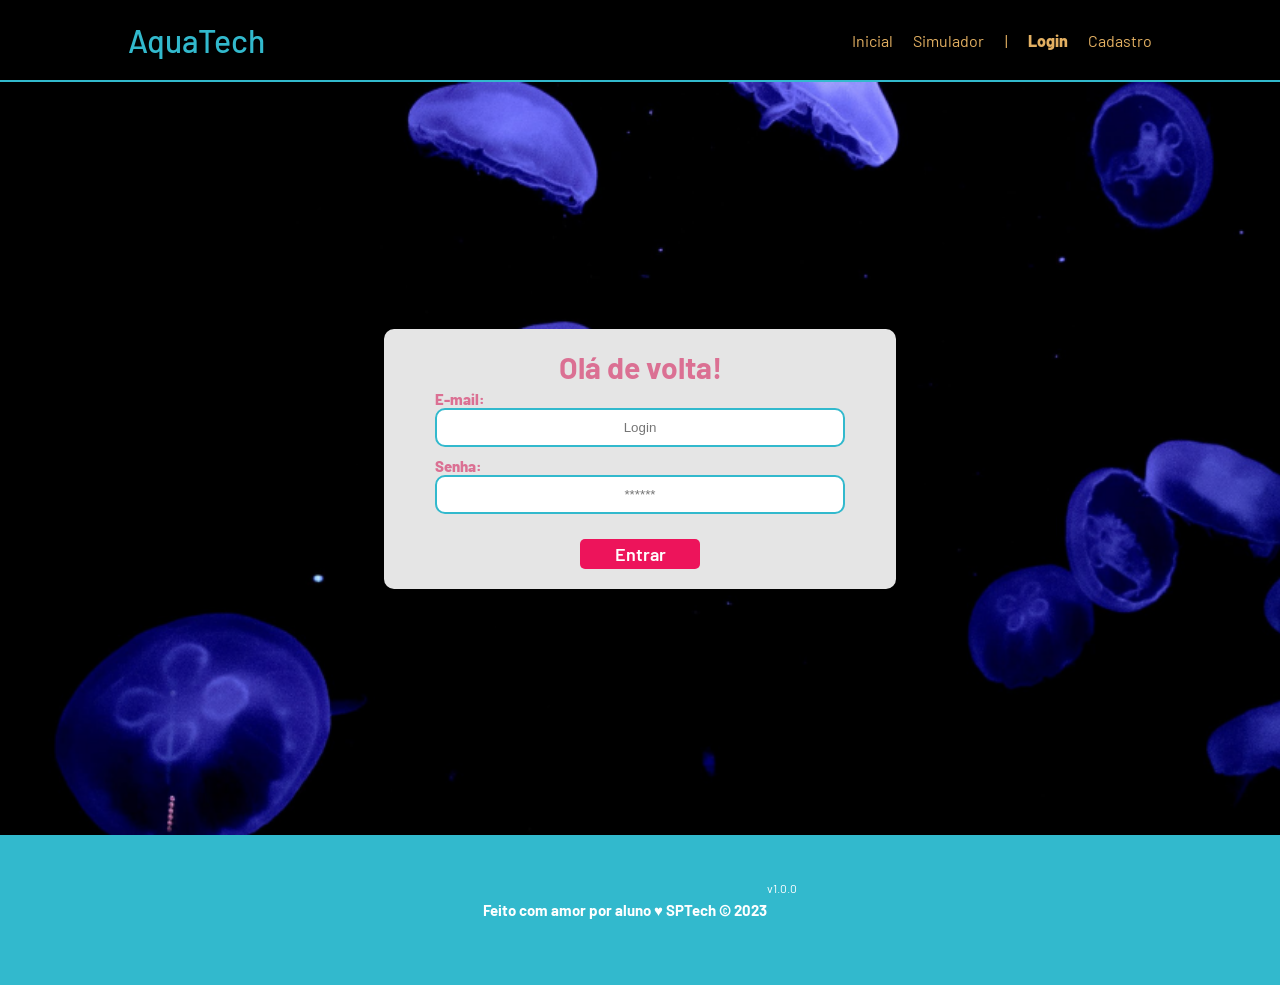
<file: web-data-viz/public/login.html>
<!DOCTYPE html>
<html lang="pt-br">

<head>
    <meta charset="UTF-8">
    <meta http-equiv="X-UA-Compatible" content="IE=edge">
    <meta name="viewport" content="width=device-width, initial-scale=1.0">

    <title>AquaTech | Login</title>

    <script src="./js/sessao.js"></script>

    <link rel="stylesheet" href="./css/estilo.css">
    <link rel="icon" href="./assets/icon/favicon2.ico">
    <link rel="preconnect" href="https://fonts.gstatic.com">
</head>

<body>

    <!--Header-->

    <div class="header">
        <div class="container">
            <h1 class="titulo">AquaTech</h1>
            <ul class="navbar">
                <li>
                    <a href="index.html">Inicial</a>
                </li>
                <li>
                    <a href="simulador.html">Simulador</a>
                </li>
                <li>|</li>
                <li class="agora">
                    <a href="#">Login</a>
                </li>
                <li>
                    <a href="cadastro.html">Cadastro</a>
                </li>
            </ul>
        </div>
    </div>


    <div class="login">
        <div class="alerta_erro">
            <div class="card_erro" id="cardErro">
                <span id="mensagem_erro"></span>
            </div>
        </div>
        <div class="container">
            <div class="card card-login">
                <h2>Olá de volta!</h2>
                <div class="formulario">
                    <div class="campo">
                        <span>E-mail:</span>
                        <input id="email_input" type="text" placeholder="Login">
                    </div>
                    <div class="campo">
                        <span>Senha:</span>
                        <input id="senha_input" type="password" placeholder="******">
                    </div>
                    <button class="botao" onclick="entrar()">Entrar</button>
                </div>

                <div id="div_aguardar" class="loading-div">
                    <img src="./assets/circle-loading.gif" id="loading-gif">
                </div>

                <div id="div_erros_login"></div>
            </div>
        </div>
    </div>

    <!--footer inicio-->
    <div class="footer">
        <div class="container">
            <h4>Feito com amor por aluno &hearts; SPTech &copy; 2023</h4>
            <span class="version">v1.0.0</span>
        </div>
    </div>
    <!--footer fim-->

</body>

</html>

<script>


    function entrar() {
        aguardar();

        var emailVar = email_input.value;
        var senhaVar = senha_input.value;

        if (emailVar == "" || senhaVar == "") {
            cardErro.style.display = "block"
            mensagem_erro.innerHTML = "(Mensagem de erro para todos os campos em branco)";
            finalizarAguardar();
            return false;
        }
        else {
            setInterval(sumirMensagem, 5000)
        }

        console.log("FORM LOGIN: ", emailVar);
        console.log("FORM SENHA: ", senhaVar);

        fetch("/usuarios/autenticar", {
            method: "POST",
            headers: {
                "Content-Type": "application/json"
            },
            body: JSON.stringify({
                emailServer: emailVar,
                senhaServer: senhaVar
            })
        }).then(function (resposta) {
            console.log("ESTOU NO THEN DO entrar()!")

            if (resposta.ok) {
                console.log(resposta);

                resposta.json().then(json => {
                    console.log(json);
                    console.log(JSON.stringify(json));
                    sessionStorage.EMAIL_USUARIO = json.email;
                    sessionStorage.NOME_USUARIO = json.nome;
                    sessionStorage.ID_USUARIO = json.id;
                    sessionStorage.CPF_USUARIO = json.cpf;
                    sessionStorage.AQUARIOS = JSON.stringify(json.aquarios)

                    setTimeout(function () {
                        window.location = "./dashboard/cards.html";
                    }, 1000); // apenas para exibir o loading

                });

            } else {

                console.log("Houve um erro ao tentar realizar o login!");

                resposta.text().then(texto => {
                    console.error(texto);
                    finalizarAguardar(texto);
                });
            }

        }).catch(function (erro) {
            console.log(erro);
        })

        return false;
    }

    function sumirMensagem() {
        cardErro.style.display = "none"
    }

</script>
</file>
<file: flex-box-atividade-02/estilo.css>
.flex-item {
    width: 100px;
    height: 100px;
    border-radius: 4px;
    display: flex;
    align-items: center;
}

.base {
    margin-bottom: 15px;
    background-color: #d0d3d4;
    border-radius: 4px;
    display: flex;
}

.box1 {
    background-color: #63b1bc;
}

.box2 {
    background-color: #1f2a44;
}

.box3 {
    background-color: #ed145b;
}

.box4 {
    background-color: #efb661;
}

h1 {
    width: fit-content;
    margin: auto;
}

/* Insira o código abaixo */

.container1 {
    justify-content: flex-start;
    flex-direction: row;
    
    
}

.container2 {
   justify-content: flex-end;
    flex-direction: row;
}

.container3 {
    flex-direction: row;
    justify-content: center
}

.container4 {
    justify-content: space-between;
    flex-direction: row;
}
.container5 {
    justify-content: space-around;
    flex-direction: row;
}
.container6 {
    justify-content: space-evenly;
    flex-direction: row;
    
}
.container-exercicioB {
    justify-content: flex-start;
    flex-direction: column-reverse;
    
}
.container-desafio {
    justify-content: flex-end;
    flex-direction: row-reverse;
    
}
</file>
<file: aquatech-somente-html/public/styles/style.css>
/* RESET */

body {
    margin: 0;
    font-family: Arial, Helvetica, sans-serif;
    background-color: #f2f2f2;
}

.container {
    width: 80%;
    margin: auto;
}


/* HEADER */

.header {
    background-color: black;
    border-bottom: 3px solid #2bb3c0;
}

.header .container {
    display: flex;
    justify-content: space-between;
    align-items: center;
}

.titulo {
    color: #2bb3c0;
    font-weight: 500;
}

.navbar {
    list-style: none;
    display: flex;
    gap: 20px;
    color: white;
}

.navbar a {
    text-decoration: none;
    color: white;
}

.agora a {
    color: #f7a600;
    font-weight: bold;
}


/* BANNER */

.banner {
    background-image: url('../assets/imgs/bg-jelly-fish-para-home.png');
    background-size: cover;
    height: 350px;
    display: flex;
    align-items: center;
}

.banner p {
    color: white;
    font-size: 32px;
    width: 250px;
}

.banner span {
    font-weight: bold;
}


/* SOCIAL */

.social {
    background-color: white;
    padding: 40px 0;
}

.boxes {
    display: flex;
    justify-content: space-between;
    text-align: center;
}

.box {
    width: 30%;
}

.box img {
    width: 100px;
}

.box h4 {
    color: #f70067;
}

.box p {
    color: #333;
}


/* LOGIN E CADASTRO */

.login {
    background-image: url('../assets/imgs/bg-jelly-fish-para-home.png');
    background-size: cover;
    height: 450px;
    display: flex;
    align-items: center;
}

.card {
    background-color: #e6e6e6;
    width: 400px;
    margin: auto;
    padding: 25px;
    border-radius: 10px;
}

.card h2 {
    text-align: center;
    color: #e64a6b;
}

.formulario {
    display: flex;
    flex-direction: column;
    gap: 10px;
}

.campo span {
    color: #e64a6b;
    font-weight: bold;
}

.campo input {
    width: 100%;
    padding: 8px;
    border-radius: 5px;
    border: 2px solid #2bb3c0;
}

.botao {
    background-color: #ff2d6f;
    color: white;
    border: none;
    padding: 8px;
    width: 120px;
    margin: auto;
    cursor: pointer;
    border-radius: 5px;
}

.botao:hover {
    background-color: #e61e5c;
}


/* SIMULADOR */

.simulador {
    background-color: white;
    padding: 40px 0;
    min-height: 400px;
}

.simulador h2 {
    color: #1e3a5f;
}

.simulador p {
    margin-bottom: 20px;
    color: #333;
}


/* FOOTER */

.footer {
    background-color: #2bb3c0;
    color: white;
    text-align: center;
    padding: 20px 0;
}

.version {
    font-size: 12px;
}
/* SIMULADOR ESTILO CARD */

.simulador {
    background-image: url('../assets/imgs/bg-jelly-fish-para-home.png');
    background-size: cover;
    padding: 60px 0;
    min-height: 500px;
}

.simulador .container {
    background-color: #e6e6e6;
    padding: 30px;
    border-radius: 10px;
    width: 500px;
    text-align: center;
}

.simulador h2 {
    color: #e64a6b;
}

.simulador p {
    color: #333;
    margin-bottom: 15px;
}

/* caso tenha inputs depois */
.simulador input {
    width: 80%;
    padding: 8px;
    margin: 10px 0;
    border-radius: 5px;
    border: 2px solid #2bb3c0;
}

.simulador button {
    background-color: #ff2d6f;
    color: white;
    border: none;
    padding: 10px;
    width: 150px;
    border-radius: 5px;
    cursor: pointer;
}

.simulador button:hover {
    background-color: #e61e5c;
}
#resultado {
    margin-top: 20px;
    background-color: white;
    padding: 15px;
    border-radius: 8px;
    color: #333;
    font-weight: bold;
}
</file>
<file: web-data-viz/public/css/estilo.css>
@import url('https://fonts.googleapis.com/css2?family=Barlow:ital,wght@0,100;0,200;0,300;0,400;0,500;0,600;0,700;0,800;0,900;1,100;1,200;1,300;1,400;1,500;1,600;1,700;1,800;1,900&display=swap');

body {
  margin: 0;
  padding: 0;
  font-family: 'Barlow', 'Segoe UI', 'Segoe UI', Tahoma, Geneva, Verdana, sans-serif;
  background-color: black;
}

:root {
  --tamanho-header: 80px;
  --tamanho-banner: calc(100vh - var(--tamanho-header) - var(--tamanho-footer) - 2px);
  --tamanho-simulador: calc(100vh - var(--tamanho-header) - var(--tamanho-footer) - 2px);
  --tamanho-login: calc(100vh - var(--tamanho-header) - var(--tamanho-footer) - 2px);
  --tamanho-footer: 65px;
}

.container {
  display: flex;
  width: 80%;
  margin: auto;
}

.header {
  height: var(--tamanho-header);
  border-bottom: 2px solid #32b9cd;
}

.header .container {
  justify-content: space-between;
  align-items: center;
  height: 100%;
}

.header a {
  text-decoration: none;
  color: #e3b062;
}

.agora {
  font-weight: 800;
}

.navbar {
  width: 300px;
  display: flex;
  align-items: center;
  justify-content: space-between;
  list-style: none;
  color: #e3b062;
}

.titulo {
  color: #32b9cd;
  width: fit-content;
  font-weight: 500;
}

.header h1 {
  margin: 0;
}

/* BANNER */

.banner {
  height: var(--tamanho-banner);
  color: white;
  background-image: url('../assets/imgs/bg-jelly-fish-para-home.png');
  background-size: cover;
}

.banner .container {
  justify-content: center;
  align-items: center;
  height: 100%;
}

.banner .container p {
  width: 50%;
  margin: 0;
  padding: 0;
  font-size: 36px;
}

.banner .container span {
  font-weight: 800;
}

/* MISSÃO VISÃO VALORES */

.social {
  background-color: #e5e5e5;
  display: flex;
}

.social .container {
  justify-content: center;
}

.box img {
  width: 170px;
}

.social .container .boxes {
  display: flex;
  justify-content: space-between;
  width: 100%;
  padding: 30px 0;
}

.social p {
  text-align: center;
}

.box {
  display: flex;
  flex-direction: column;
  align-items: center;
}

/* FOOTER */

.footer {
  background-color: #32b9cd;
  height: 150px;
  color: #fff;
  display: flex;
  font-size: 15px;
}

.footer .container {
  justify-content: center;
  text-align: center;
}

.footer .container .version {
  font-size: 12px;
}

/* LOGIN */

.login {
  height: var(--tamanho-login);
  background-image: url('../assets/imgs/bg-jelly-fish-para-home.png');
  background-size: cover;
}

.login .container {
  justify-content: center;
  align-items: center;
  height: 100%;
}

.card {
  width: 50%;
  background-color: #e5e5e5;
  border-radius: 10px;
  display: flex;
  align-items: center;
  justify-content: space-evenly;
  color: palevioletred;
  flex-direction: column;
  height: fit-content;
  padding: 20px 0;
}

.card h2 {
  margin: 0;
  font-size: 30px;
}

.formulario {
  display: flex;
  height: 90%;
  width: 80%;
  justify-content: space-around;
  flex-direction: column;
}

.formulario span {
  font-size: 15px;
  font-weight: 800;
}

.formulario input {
  border: 2px solid #32b9cd;
  text-align: center;
  border-radius: 10px;
  margin: 0;
}

.formulario select {
  border: 2px solid #32b9cd;
  background-color: white;
  color: gray;
  height: 36px;
  text-align: center;
  border-radius: 10px;
  margin: 0;
}

.campo {
  display: flex;
  flex-direction: column;
  justify-content: start;
  padding: 5px 0;
}

.botao {
  cursor: pointer;
  font-family: "Barlow", sans-serif;
  border: 0;
  border-radius: 5px;
  font-weight: 600;
  font-size: 18px;
  color: #fff;
  background-color: #ED145B;
  width: 120px;
  height: 30px;
  align-self: center;
  margin-top: 20px;
}

.loading-div {
  width: 50px;
  display: none;
}

.loading-div img {
  height: 50px;
  width: 50px;
}

#div_erros_login {
  display: none
}

/* FORMULARIO */

.alerta_erro{
  display: flex;
  justify-content: flex-end;
}

.card_erro {
  display: none;
  background-color: #fff;
  color: black;
  width: 230px;
  position: fixed;
  border-radius: 4px;
  border: #ED145B 3px solid;
  padding: 10px;
  margin-right: 10%;
}

.card_erro #mensagem_erro{
  font-weight: 500;
  font-size: 20px;
}

.formulario .tipo_campo {
  font-size: 20px;
  font-weight: 600 !important;
}

.formulario {
  display: flex;
  flex-direction: column;
}

input {
  margin-bottom: 10px;
  border: 2px solid #32b9cd;
  padding: 10px;
  text-align: center;
  border-radius: 10px;
}

.btn {
  font-family: "Barlow", sans-serif;
  border: 0;
  border-radius: 5px;
  font-weight: 600;
  font-size: 18px;
  padding: 10px 15px;
  color: white;
  background-color: #ED145B;
  width: 120px;
  align-self: center;
  margin-top: 5px;
}

.loading-div {
  width: 50px;
  margin: auto;
  display: none;
}

.loading-div img {
  height: 50px;
  width: 50px;
}

/* SIMULADOR */

.simulador {
  color: white;
}

.simulador .container {
  flex-direction: column;
  overflow: scroll; 
  height: var(--tamanho-simulador);
}

/* ALERTA */

#alerta {
  position: absolute;
  right: 0;
  bottom: 0;
}

.mensagem-alarme {
  background-color: white;
  border-radius: 5px;
  width: 300px;
  height: 80px;
  margin: 10px;
  padding: 10px 0;
  display: flex;
  justify-content: space-evenly;
  align-items: center;
}

.mensagem-alarme h3 {
  font-size: 14px;
  margin: 0;
}

.mensagem-alarme .informacao {
  width: 66%;
}

.alarme-sino {
  width: 48px;
  height: 48px;
  animation-name: bell;
  animation-duration: 4s;
  background-image: url('https://cdn-icons-png.flaticon.com/512/1157/1157000.png');
  background-size: cover;
  animation-iteration-count: infinite;
}

@keyframes bell {
  0%   {transform: rotate(25deg)}
  25%  {transform: rotate(-25deg)}
  50%  {transform: rotate(25deg)}
  75%  {transform: rotate(-25deg)}
  100% {transform: rotate(25deg)}
}
</file>
<file: css-classes-atividade-04/styles.css>
/* 1. Fundo verde da container */

.container {
    font-family: Arial, sans-serif;
    padding: 20px;
    background-color: green;
    color: black;
}


/* 2. Cabecalho */

.cabecalho {
    background-color: #d9fdd3;
    text-align: center;
    padding: 15px;
}


/* 3. Titulo principal */

.titulo {
    color: darkgreen;
    font-weight: bold;
    font-size: 32px;
}


/* 4. Subtitulo */

.subtitulo {
    color: #2e7d32;
}


/* 5. Fundo conteudo */

.conteudo {
    background-color: #f5f5f5;
    padding: 15px;
    color: #444;
}


/* Desafio - apenas p filhos da conteudo */

.conteudo > p {
    color: #E4005A;
    font-size: 42px;
}


/* Desafio Plus - apenas terceiro parágrafo */

.conteudo > p:nth-of-type(3) {
    color: purple;
    vertical-align: sub;
}


/* Responsividade */

@media (max-width: 480px) {
    .container {
        background-color: #ADD8E6;
    }
}
</file>
<file: aula1/desafio/style.css>
body {
    margin: 0;
    background-color: #f8f8f8;
    color: #212427
}

h1 {
    width: fit-content;
    margin: auto;
}

.caixa {
    border-radius: 5px;
}

.pai {
    width: 80%;
    height: 350px;
    margin: auto;
    background-color: antiquewhite;
    border: solid 2px #212427;
    display: flex;
}

.filho {
    width: 80px;
    height: 80px;
    border-radius: 50px;
    text-align: center;
    
}

.cor1 {
    background-color: #ED145B;
}

.cor2 {
    background-color: #63B1BC;
    order: 1;
    align-self: flex-end;
}

.cor3 {
    background-color: #EFB661;
    align-self: center;
}

.instrucoes {
    width: 80%;
    margin: auto;
    text-align: left;
}

.footer {
    background-color: antiquewhite;
    height: 130px;
    margin-top: 50px;
    padding-top: 20px;
    text-align: center;
}

img {
    width: 20%;
}
</file>
<file: aula1/parte1/style.css>
.card{
    width:500px; 
    height: fit-content;
    background-color: aliceblue;
    border-radius: 20px; 
    border: solid 2px navy;
    margin: 20px;
    padding: 40px
}
.icone1{
    width: 100px;
    height: 100px;
    background-image: url('https://cdn-icons-png.flaticon.com/512/706/706830.png');
    background-size: cover;

}
.icone2{
    width: 100px;
    height: 100px;
    background-image: url('https://cdn-icons-png.flaticon.com/256/3681/3681928.png');
    background-size: cover;
}

.text{
    font-family:  Arial, Helvetica, sans-serif; 
    font-size: 30px;
}
.title{
    font-size: 30px;
}
.mainColor{
    color: navy;
}
p{
    font-size: 15px;
}
.italic{
    font-style: italic;
}
</file>
